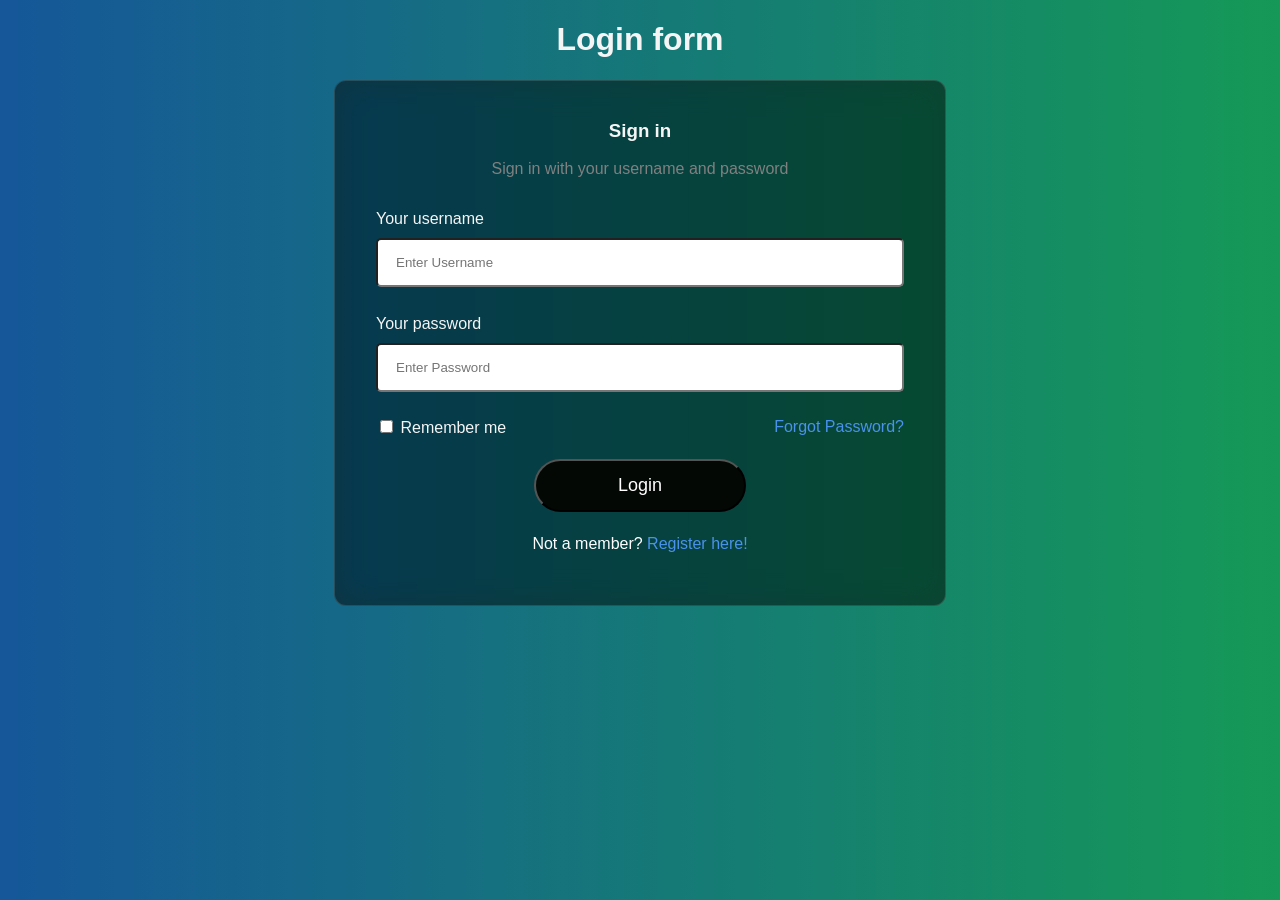
<file: login_form (1).html>
<!DOCTYPE html>
<html lang="en">
<head>
    <meta charset="UTF-8">
    <meta http-equiv="X-UA-Compatible" content="IE=edge">
    <meta name="viewport" content="width=device-width, initial-scale=1.0">
    <title>Login page in HTML</title>
<link rel="stylesheet" href="login.css">   
<script src="javascript.js"></script>

</head>
<body>
    <h1>Login form </h1>
    <form action="welcome.html" id="frm1" onsubmit="return login()">
        <!-- Headings for the form -->
        <div class="headingsContainer">
            <h3>Sign in</h3>
            <p>Sign in with your username and password</p>
        </div>

        <!-- Main container for all inputs -->
        <div class="mainContainer">
            <!-- Username -->
            <label for="username">Your username</label>
            <input type="text" placeholder="Enter Username" name="username" id="username" required>

            <br><br>

            <!-- Password -->
            <label for="pswrd">Your password</label>
            <input type="password" placeholder="Enter Password" name="pswrd" id="password" required>

            <!-- sub container for the checkbox and forgot password link -->
            <div class="subcontainer">
                <label>
                  <input type="checkbox"  name="remember" style="cursor: pointer "> Remember me
                </label>
                <p class="forgotpsd"> <a href="#">Forgot Password?</a></p>
            </div>


            <!-- Submit button -->
            <center><button type="submit" onclick="btn()">Login</button></center>

            <!-- Sign up link -->
            <p class="register">Not a member?  <a href="#">Register here!</a></p>

        </div>

    </form>
    <p id="p1"></p>
</body>
</html>
</file>
<file: login.css>
body 
{
  font-family:sans-serif; 
  background: -webkit-linear-gradient(to right, #155799, #159957);  
  background: linear-gradient(to right, #155799, #159957); 
  color:whitesmoke;
}


h1{
    text-align: center;
}


form{
    width:35rem;
    margin: auto;
    color:whitesmoke;
    backdrop-filter: blur(16px) saturate(180%);
    -webkit-backdrop-filter: blur(16px) saturate(180%);
    background-color: rgba(11, 15, 13, 0.582);
    border-radius: 12px;
    border: 1px solid rgba(255, 255, 255, 0.125);
    padding: 20px 25px;
}

input[type=text], input[type=password]{
    width: 100%;
    margin: 10px 0;
    border-radius: 5px;
    padding: 15px 18px;
    box-sizing: border-box;
  }

button {
    background-color: #030804;
    color: white;
    padding: 14px 20px;
    border-radius: 100px;
    margin: 7px 0;
    width: 40%;
    font-size: 18px;
    
  }

button:hover {
    opacity: 0.6;
    cursor: pointer;
}

.headingsContainer{
    text-align: center;
}

.headingsContainer p{
    color: gray;
}
.mainContainer{
    padding: 16px;
}


.subcontainer{
    display: flex;
    flex-direction: row;
    align-items: center;
    justify-content: space-between;
}

.subcontainer a{
    font-size: 16px;
    margin-bottom: 12px;
}

span.forgotpsd a {
    float: right;
    color: whitesmoke;
    padding-top: 16px;
  }

.forgotpsd a{
    color: rgb(74, 146, 235);
  }
  
.forgotpsd a:link{
    text-decoration: none;
  }

  .register{
    color: white;
    text-align: center;
  }
  
  .register a{
    color: rgb(74, 146, 235);
  }
  
  .register a:link{
    text-decoration: none;
  }

  /* Media queries for the responsiveness of the page */
  @media screen and (max-width: 600px) {
    form{
      width: 25rem;
    }
  }
  
  @media screen and (max-width: 400px) {
    form{
      width: 20rem;
    }
  }
</file>
